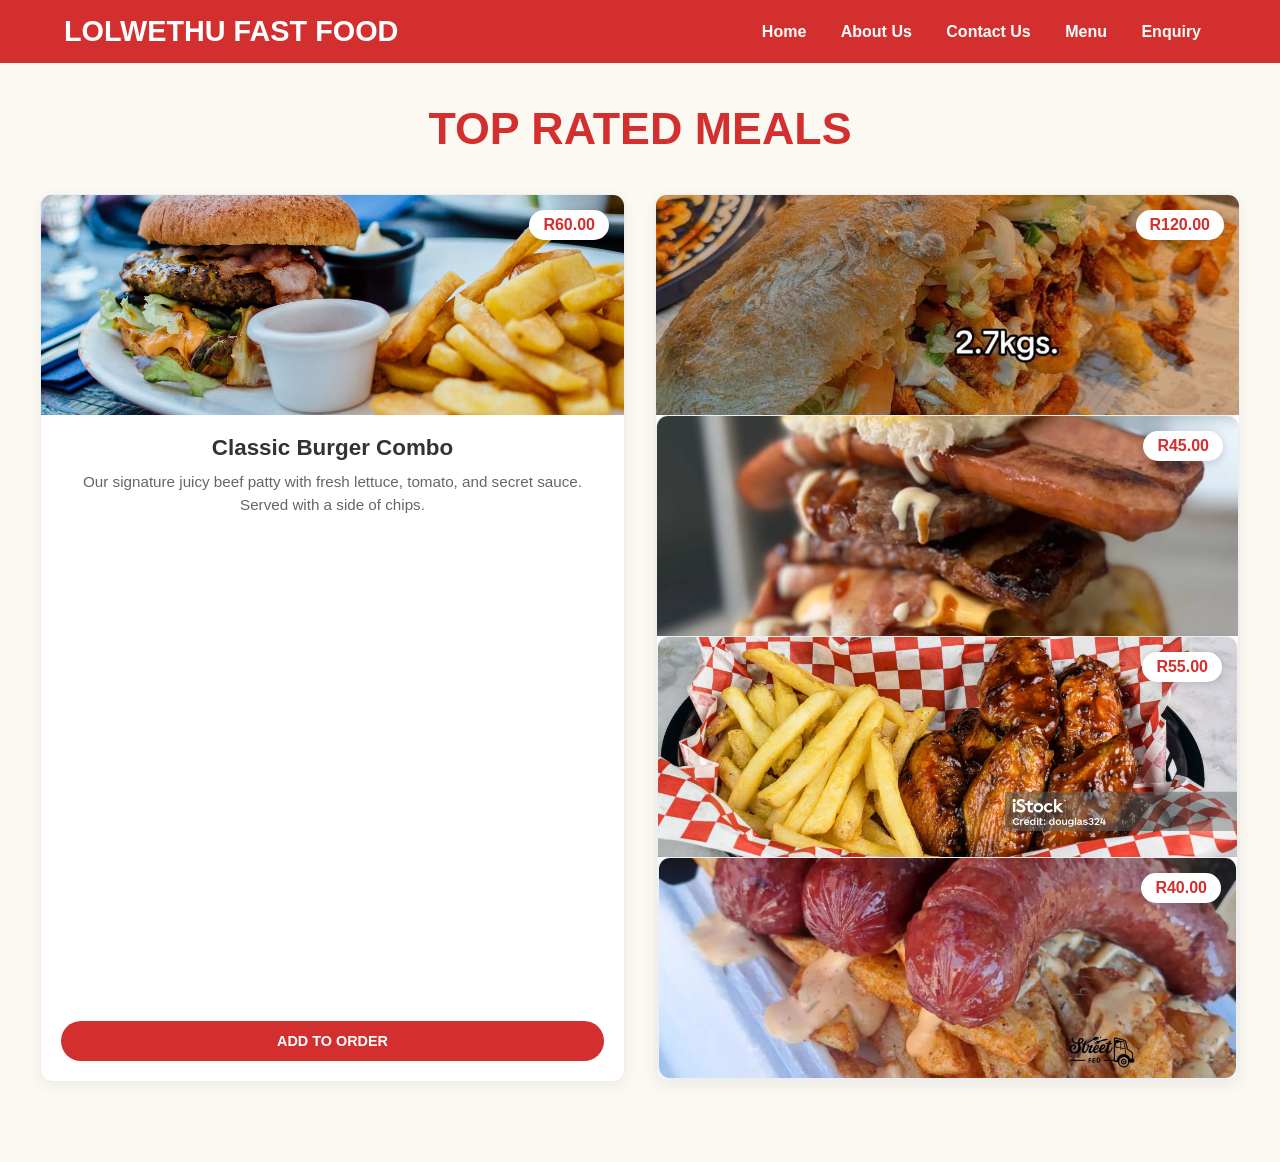
<file: pages/menu.html>
<!DOCTYPE html>
<html lang="en">
<head>
    <meta charset="UTF-8">
    <meta name="viewport" content="width=device-width, initial-scale=1.0">
    <title>Menu | Lolwethu Fast Food Kitchen</title>
    <style>
        body {
            font-family: Arial, sans-serif;
            margin: 0;
            padding: 0;
            background-color: #fcf8f2;
            color: #333;
        }

        /* --- RED BRAND NAVIGATION BAR --- */
        header {
            background-color: #d32f2f;
            padding: 15px 5%;
            display: flex;
            align-items: center;
            justify-content: space-between;
        }

        .logo-area h1 {
            color: white;
            margin: 0;
            font-size: 1.8rem;
            text-transform: uppercase;
        }

        .nav-links a {
            color: white;
            text-decoration: none;
            margin: 0 15px;
            font-weight: bold;
            font-size: 1rem;
        }

        .nav-links a:hover { color: #fbc02d; }

        .menu-header {
            text-align: center;
            padding: 40px 20px 10px 20px;
        }

        .menu-header h2 {
            font-size: 2.8rem;
            color: #d32f2f;
            margin: 0;
            text-transform: uppercase;
        }

        /* --- 5-MEAL GRID SYSTEM CONTAINER --- */
        .menu-grid {
            display: grid;
            grid-template-columns: repeat(auto-fit, minmax(300px, 1fr));
            gap: 30px;
            max-width: 1200px;
            margin: 0 auto;
            padding: 30px 20px 80px 20px;
        }

        .menu-card {
            background: white;
            border-radius: 12px;
            overflow: hidden;
            box-shadow: 0 4px 15px rgba(0,0,0,0.06);
            display: flex;
            flex-direction: column;
            border: 1px solid #eee;
            position: relative;
        }

        .image-box {
            position: relative;
            width: 100%;
            height: 220px;
            background-color: #eaeaea;
        }

        .image-box img {
            width: 100%;
            height: 100%;
            object-fit: cover;
            display: block;
        }

        .price-tag {
            position: absolute;
            top: 15px;
            right: 15px;
            background-color: white;
            color: #d32f2f;
            padding: 6px 14px;
            border-radius: 20px;
            font-weight: bold;
            font-size: 1rem;
            box-shadow: 0 2px 8px rgba(0,0,0,0.15);
            z-index: 10;
        }

        .card-details {
            padding: 20px;
            text-align: center;
            display: flex;
            flex-direction: column;
            flex-grow: 1;
        }

        .card-details h3 {
            font-size: 1.4rem;
            margin: 0 0 10px 0;
            color: #333;
        }

        .card-details p {
            font-size: 0.95rem;
            line-height: 1.5;
            color: #666;
            margin: 0 0 20px 0;
            flex-grow: 1;
        }

        .order-btn {
            background-color: #d32f2f;
            color: white;
            text-decoration: none;
            padding: 12px 0;
            border-radius: 30px;
            font-weight: bold;
            text-transform: uppercase;
            font-size: 0.9rem;
            display: block;
            transition: background 0.2s;
        }

        .order-btn:hover { background-color: #b71c1c; }
    </style>
</head>
<body>

    <header>
        <div class="logo-area">
            <h1>Lolwethu Fast Food</h1>
        </div>
         <nav class="nav-links">
            <a href="../index.html">Home</a>
            <a href="./about.html">About Us</a>
            <a href="./contact.html">Contact Us</a>
            <a href="./menu.html">Menu</a>
            <a href="./enquiry.html">Enquiry</a>
        </nav>

    </header>

    <main>
        <section class="menu-header">
            <h2>Top Rated Meals</h2>
        </section>

        <div class="menu-grid">
            
            <!-- MEAL 1: BURGER -->
            <div class="menu-card">
                <div class="image-box">
                    <span class="price-tag">R60.00</span>
                   <img src="../Assets/images/burger.jpg" alt="Classic Burger Combo" width="100" height="150">
                </div>
                <div class="card-details">
                    <h3>Classic Burger Combo</h3>
                    <p>Our signature juicy beef patty with fresh lettuce, tomato, and secret sauce. Served with a side of chips.</p>
                    <a href="enquiry.html" class="order-btn">Add to Order</a>
                </div>
            </div>

            <!-- MEAL 2: GATSBY -->
            <div class="menu-card">
                <div class="image-box">
                    <span class="price-tag">R120.00</span>
                    <img src="../Assets/images/gastbys.jpeg" alt="Full Gatsby" width="100" height="150">
                <div class="card-details">
                    <h3>Full Special Gatsby</h3>
                    <p>The ultimate big footprint sub meal loaded with chips and protein when you are incredibly hungry.</p>
                    <a href="enquiry.html" class="order-btn">Add to Order</a>
                </div>
            </div>

            <!-- MEAL 3: KOTA -->
            <div class="menu-card">
                <div class="image-box">
                    <span class="price-tag">R45.00</span>
                    <img src="../Assets/images/kota.jpeg" alt="Special Loaded Kota" width="100" height="150"
                </div>
                <div class="card-details">
                    <h3>Special Loaded Kota</h3>
                    <p>Filling and tasty quarter-loaf bread packed with fresh slap chips, polony, egg, cheese, and house sauces.</p>
                    <a href="enquiry.html" class="order-btn">Add to Order</a>
                </div>
            </div>

            <!-- MEAL 4: WINGS -->
            <div class="menu-card">
                <div class="image-box">
                    <span class="price-tag">R55.00</span>
                    <img src="../Assets/images/wings and chips.jpg" alt="Wings and Chips" width="100" height="150"
                </div>
                <div class="card-details">
                    <h3>Wings & Chips</h3>
                    <p>Perfectly spiced, juicy flame-grilled or crispy chicken wings served alongside a generous portion of hot golden slap chips.</p>
                    <a href="enquiry.html" class="order-btn">Add to Order</a>
                </div>
            </div>

            <!-- MEAL 5: RUSSIAN -->
            <div class="menu-card">
                <div class="image-box">
                    <span class="price-tag">R40.00</span>
                    <img src="../Assets/images/russian and chips.jpeg"  alt=" Russian and Chips" width="100" height="150"
                </div>
                <div class="card-details">
                    <h3>Russian & Chips</h3>
                    <p>Deep-fried, premium smoky Russian sausage scored across and paired with our signature well-seasoned salt & vinegar chips.</p>
                    <a href="enquiry.html" class="order-btn">Add to Order</a>
                </div>
            </div>

        </div>
    </main>

</body>
</html>
</file>
